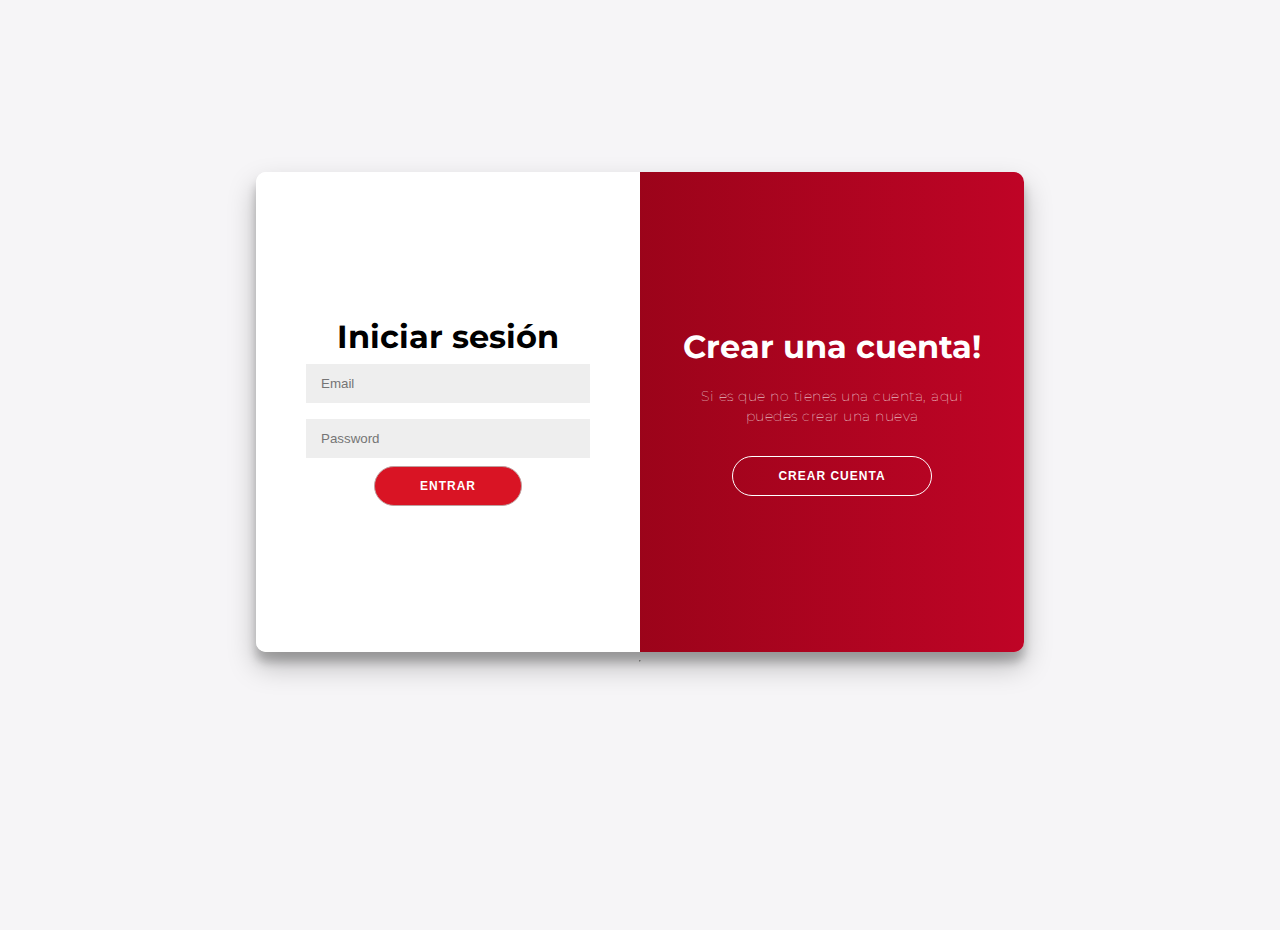
<file: app/src/index.html>
<!DOCTYPE html>
<html lang="en">

<head>
  <meta charset="UTF-8">
  <meta http-equiv="X-UA-Compatible" content="IE=edge">
  <meta name="viewport" content="width=device-width, initial-scale=1.0">
  <script src="../assets/jquery-3.6.4.min.js"></script>
  <link rel="stylesheet" href="./index.css">
  <title>DateSim</title>
</head>

<body>
  <div class="container" id="container">
    <div class="form-container sign-up-container">
      <form>
        <h1>Crear Cuenta</h1>
        <span>Para poder crear una cuenta debes ser mayor de edad</span>
        <input type="text" id="signUpName" placeholder="Name" />
        <input type="date" id="signUpBirthdate" max="2005-01-01" placeholder="Age" />
        <input type="email" id="signUpEmail" placeholder="Email" />
        <input type="password" id="signUpPass" placeholder="Contraseña" />
        <button type="button" onclick="validateFormSign()">Registrate</button>
      </form>
    </div>

    <div class="form-container sign-in-container">
      <form onSubmit={this.handleSubmitLogin}>
        <h1>Iniciar sesión</h1>
        <span></span>
        <input type="email" id="signInEmail" placeholder="Email" />
        <input type="password" id="signInPss" placeholder="Password" />
        <button type="button" onclick="validateFormSignIn()">Entrar</button>
      </form>
    </div>

    <div class="overlay-container">
      <div class="overlay">
        <div class="overlay-panel overlay-left">
          <h1>Bienvenido de nuevo!</h1>
          <p>Para mantenerse conectado con nosotros, inicie sesión con su información personal</p>
          <button class="ghost" type="button" id="signIn" onClick="openSignIn()">Iniciar Sesión</button>
        </div>
        <div class="overlay-panel overlay-right">
          <h1>Crear una cuenta!</h1>
          <p>Si es que no tienes una cuenta, aqui puedes crear una nueva</p>
          <button class="ghost" onclick="openSignUp()" id="signUp" type="button">
            Crear Cuenta
          </button>
        </div>
      </div>
    </div>
  </div>
  <hr><br>
  <div class="" id="respuestaBD">
  </div>

  <script type="text/javascript" src="./index.js"></script>
</body>

</html>
</file>
<file: app/src/index.css>
@import url('https://fonts.googleapis.com/css?family=Montserrat:400,800');

* {
  box-sizing: border-box;
}

body {
  background: #f6f5f7;
  display: flex;
  justify-content: center;
  align-items: center;
  flex-direction: column;
  font-family: 'Montserrat', sans-serif;
  height: 100vh;
  margin: -20px 0 50px;
}

h1 {
  font-weight: bold;
  margin: 0;
}

h2 {
  text-align: center;
}

p {
  font-size: 14px;
  font-weight: 100;
  line-height: 20px;
  letter-spacing: 0.5px;
  margin: 20px 0 30px;
}

span {
  font-size: 12px;
}

a {
  color: #333;
  font-size: 14px;
  text-decoration: none;
  margin: 15px 0;
}

button {
  border-radius: 20px;
  border: 1px solid rgba(191, 159, 159);
  background-color: rgba(217, 20, 36);
  color: #ffffff;
  font-size: 12px;
  font-weight: bold;
  padding: 12px 45px;
  letter-spacing: 1px;
  text-transform: uppercase;
  transition: transform 80ms ease-in;
}

button:active {
  transform: scale(0.95);
}

button:focus {
  outline: none;
}

button.ghost {
  background-color: transparent;
  border-color: #ffffff;
}

form {
  background-color: #ffffff;
  display: flex;
  align-items: center;
  justify-content: center;
  flex-direction: column;
  padding: 0 50px;
  height: 100%;
  text-align: center;
}

input {
  background-color: #eee;
  border: none;
  padding: 12px 15px;
  margin: 8px 0;
  width: 100%;
}

.container {
  background-color: #fff;
  border-radius: 10px;
  box-shadow: 0 14px 28px rgba(0, 0, 0, 0.25), 0 10px 10px rgba(0, 0, 0, 0.22);
  position: relative;
  overflow: hidden;
  width: 768px;
  max-width: 100%;
  min-height: 480px;
}

.form-container {
  position: absolute;
  top: 0;
  height: 100%;
  transition: all 0.6s ease-in-out;
}

.sign-in-container {
  left: 0;
  width: 50%;
  z-index: 2;
}

.container.right-panel-active .sign-in-container {
  transform: translateX(100%);
}

.sign-up-container {
  left: 0;
  width: 50%;
  opacity: 0;
  z-index: 1;
}

.container.right-panel-active .sign-up-container {
  transform: translateX(100%);
  opacity: 1;
  z-index: 5;
  animation: show 0.6s;
}

@keyframes show {
  0%,
  49.99% {
    opacity: 0;
    z-index: 1;
  }

  50%,
  100% {
    opacity: 1;
    z-index: 5;
  }
}

.overlay-container {
  position: absolute;
  top: 0;
  left: 50%;
  width: 50%;
  height: 100%;
  overflow: hidden;
  transition: transform 0.6s ease-in-out;
  z-index: 100;
}

.container.right-panel-active .overlay-container {
  transform: translateX(-100%);
}

.overlay {
  background: #ff416c;
  background: -webkit-linear-gradient(
    to right,
    rgba(120, 3, 14),
    rgba(191, 4, 38)
  );
  background: linear-gradient(to right, rgba(120, 3, 14), rgba(191, 4, 38));
  background-repeat: no-repeat;
  background-size: cover;
  background-position: 0 0;
  color: #ffffff;
  position: relative;
  left: -100%;
  height: 100%;
  width: 200%;
  transform: translateX(0);
  transition: transform 0.6s ease-in-out;
}

.container.right-panel-active .overlay {
  transform: translateX(50%);
}

.overlay-panel {
  position: absolute;
  display: flex;
  align-items: center;
  justify-content: center;
  flex-direction: column;
  padding: 0 40px;
  text-align: center;
  top: 0;
  height: 100%;
  width: 50%;
  transform: translateX(0);
  transition: transform 0.6s ease-in-out;
}

.overlay-left {
  transform: translateX(-20%);
}

.container.right-panel-active .overlay-left {
  transform: translateX(0);
}

.overlay-right {
  right: 0;
  transform: translateX(0);
}

.container.right-panel-active .overlay-right {
  transform: translateX(20%);
}

.social-container {
  margin: 20px 0;
}

.social-container a {
  border: 1px solid #dddddd;
  border-radius: 50%;
  display: inline-flex;
  justify-content: center;
  align-items: center;
  margin: 0 5px;
  height: 40px;
  width: 40px;
}

footer {
  background-color: #222;
  color: #fff;
  font-size: 14px;
  bottom: 0;
  position: fixed;
  left: 0;
  right: 0;
  text-align: center;
  z-index: 999;
}

footer p {
  margin: 10px 0;
}

footer i {
  color: red;
}

footer a {
  color: #3c97bf;
  text-decoration: none;
}
</file>
